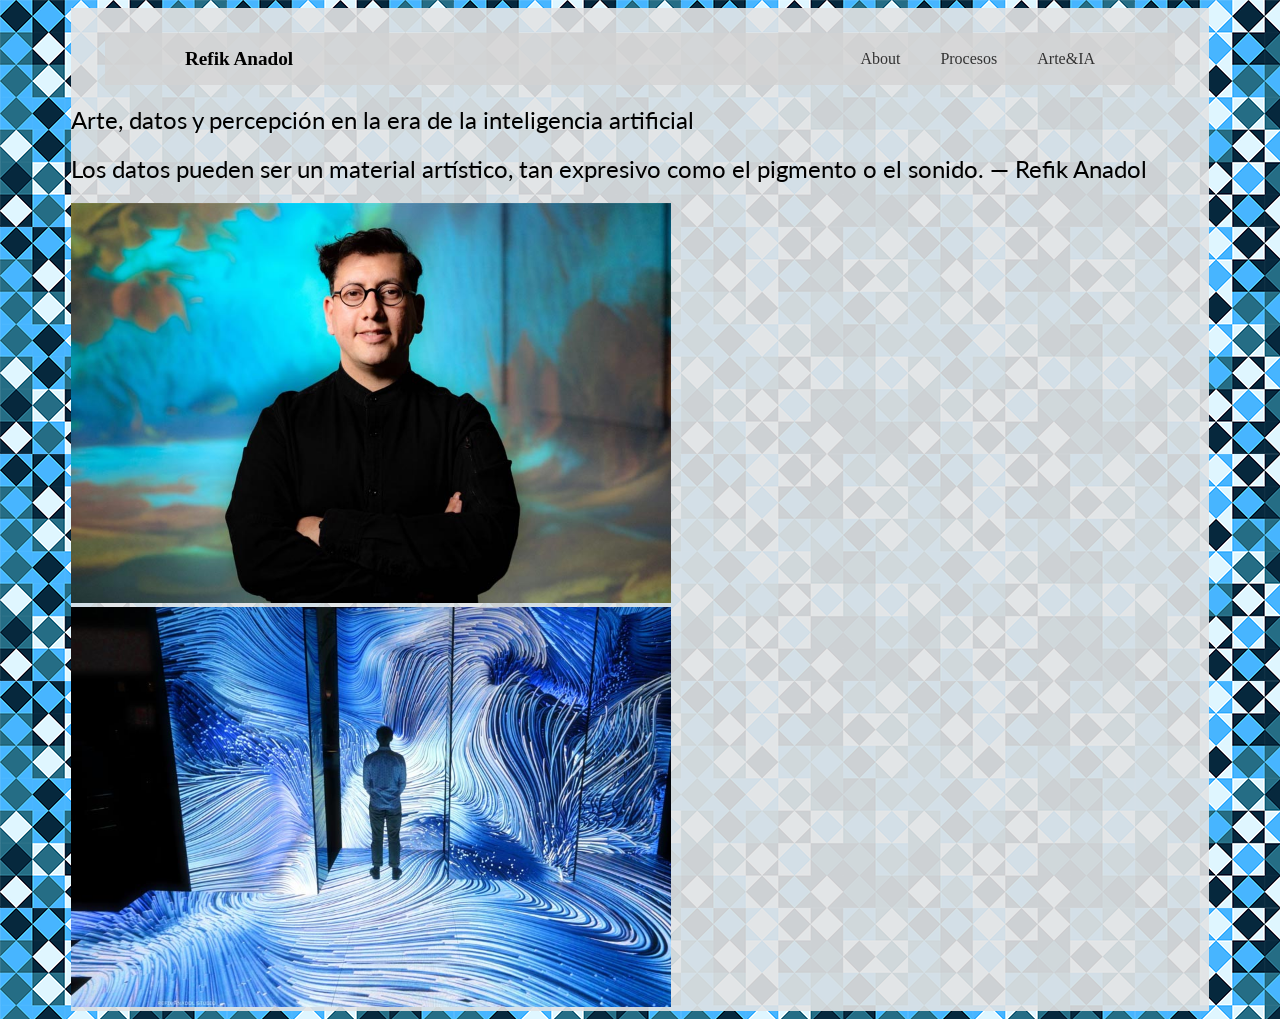
<file: index.html>
<!DOCTYPE html>
<html lang="es">
<head>
    <meta charset="UTF-8">
    <meta name="viewport" content="width=device-width, initial-scale=1.0">
    <title>Refik Anadol</title>
    <link rel="preconnect" href="https://fonts.googleapis.com">
    <link rel="preconnect" href="https://fonts.gstatic.com" crossorigin>
    <link href="https://fonts.googleapis.com/css2?family=Lato:ital,wght@0,100;0,300;0,400;0,700;0,900;1,100;1,300;1,400;1,700;1,900&display=swap" rel="stylesheet">
    <link rel="stylesheet" href="css/estilos.css">    
</head>

<body>
    <div id="contenedor">
    
        <header>
            <h6>  <a href="index.html"> Refik Anadol </a> </h6>
                <nav>
                    <ul>
                        <li><a href="sobrerefik.html"> About </a> </li>
                        <li><a href="procesocreativo.html"> Procesos </a> </li>
                        <li><a href="arteeia.html"> Arte&IA  </a> </li>
                    </ul>            
                </nav>
        </header>

        <section>
            <h1>Arte, datos y percepción en la era de la inteligencia artificial</h1>

            <h2>Los datos pueden ser un material artístico, tan expresivo como el pigmento o el sonido. — Refik Anadol</h2>

            <img src="img/anadol-1.jpg" alt="anadol" height="400" width="auto">
            <img src="img/anadol-2.jpg" alt="anadol2" height="400" width="auto">
    
        </section>



    </div>
</body>


</html>
</file>
<file: css/estilos.css>
body {
	background-image: url("../img/fondo.png"); 
} 

#contenedor {
    background-color: rgba(227, 228, 229, 0.90); /* El color que elegiste */
    min-height: 100vh;         /* Ocupa el 100% de la altura de la ventana */
    width: 90%;
    margin: 0 auto;
    padding-top: 25px;
}

header {
    background-color: rgba(211, 211, 211, 0.75);
    display: flex;
    align-items: center;
    
    /* Definimos el ancho del contenido */
    width: 80%;           /* Ocupa el 80% de la pantalla */
    max-width: 1200px;    /* No se estira más de 1200px */
    
    /* Centra el bloque entero en la pantalla */
    margin: 0 auto;

    padding: 15px 0;      /* Espacio arriba y abajo */
    padding-left: 80px;  /* Separa el h6 del borde izquierdo */
    padding-right: 80px; /* Separa Arte&IA del borde derecho */


}

header h6 {
    margin: 0;                 /* Elimina el margen por defecto del h6 */
}

header h6 a {
    text-decoration: none;     /* Quita el subrayado del "botón" home */
    color: black;              /* Color del texto */
    font-size: 1.2rem;
}

nav {
    margin-left: auto;         /* EMPUJA todo el nav hacia la derecha */
}

nav ul {
    display: flex;             /* Pone los links en horizontal (forma de bloque) */
    list-style: none;          /* Quita los puntos de la lista */
    margin: 0;
    padding: 0;
    gap: 40px;                 /* Espaciado entre cada link */
}

nav ul li a {
    text-decoration: none;     /* Estilo para los links de la derecha */
    color: #333;
    font-weight: 500;
}


h1, h2 {
	font-family: "Lato", sans-serif;
  	font-weight: 400;
  	font-style: normal;
}
</file>
